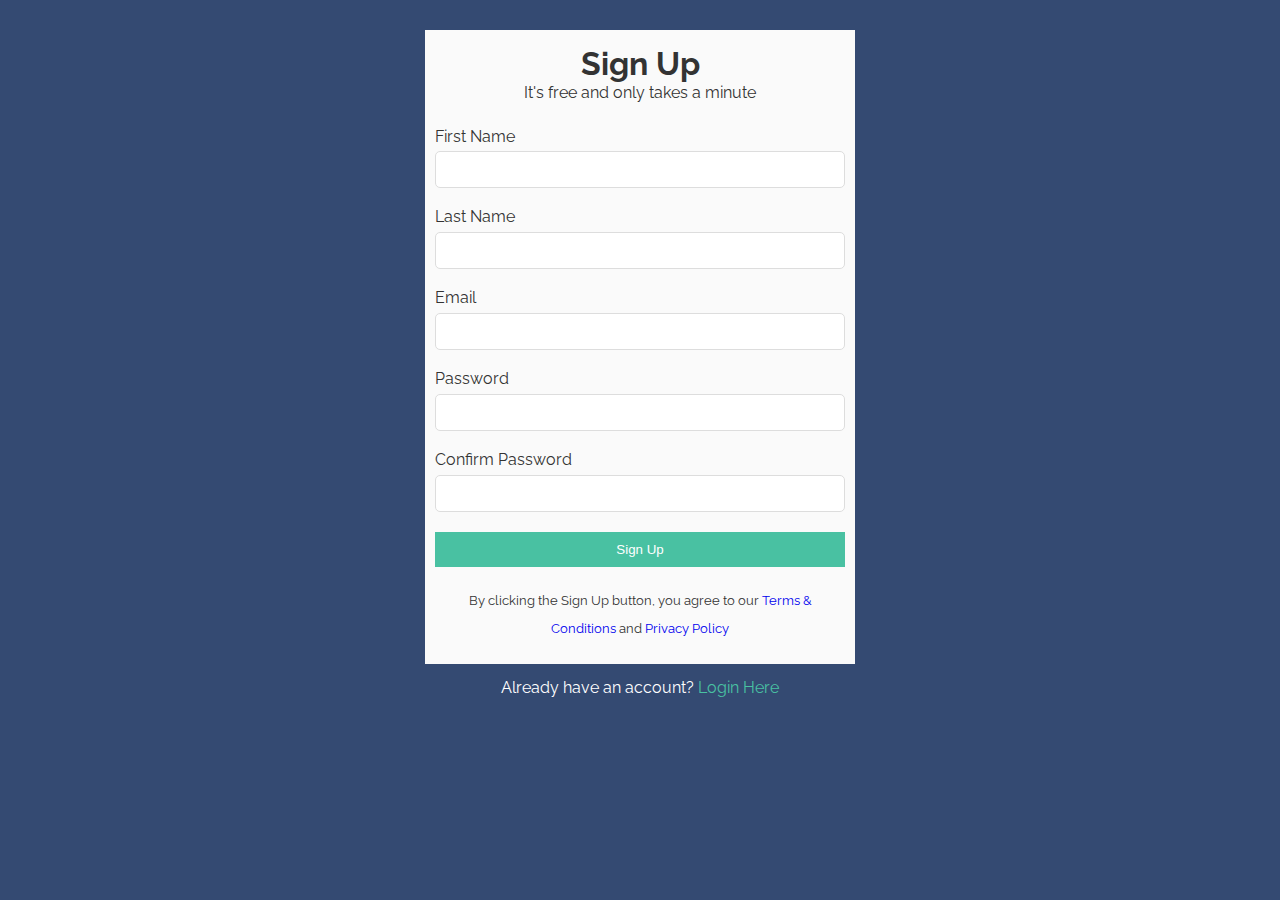
<file: index.html>
<!DOCTYPE html>
<html lang="en">
  <head>
    <meta charset="UTF-8" />
    <meta name="viewport" content="width=device-width, initial-scale=1.0" />
    <meta http-equiv="X-UA-Compatible" content="ie=edge" />
    <title>Form Styling</title>
    <link
      href="https://fonts.googleapis.com/css?family=Raleway"
      rel="stylesheet"
    />
    <style>
      * {
        margin: 0;
        padding: 0;
        box-sizing: border-box;
      }

      body {     
        font-family: 'Raleway', sans-serif;   
        background-color: #344a72;
        line-height: 1.8em;
      }

      a {
        text-decoration: none;
      }

      #container {
        margin: 20px auto;
        max-width: 450px;
        padding: 10px;
      }

      .form-wrap {
        background-color: #fafafa;
        padding: 20px 10px;
        color: #333;
      }

      .form-wrap h1,
      .form-wrap p {
        text-align: center;
      }

      .form-wrap .form-group {
        margin-top: 15px;
      }

      .form-wrap .form-group label {
        display: block;
      }

      .form-wrap .form-group input {
        width: 100%;
        padding: 10px;
        border: #ddd solid 1px;
        border-radius: 5px;
      }

      .form-wrap button {
        width: 100%;
        display: block;
        background-color: #49c1a2;
        padding: 10px;
        margin-top: 20px;
        cursor: pointer;
        color: #fff;
        border: none;
      }

      .form-wrap button:hover {
        background-color: #37a08e;
        padding: 10px;
        margin-top: 20px;
        cursor: pointer;
      }

      .form-wrap .bottom-text {
        font-size: 13px;
        margin-top: 20px;
      }

      footer {
        
        text-align: center;
        margin-top: 10px;
        color: #fff;
      }

      footer a {
        color: #49c1a2;
      }
    </style>
  </head>
  <body>
    <div id="container">
      <div class="form-wrap">
        <h1>Sign Up</h1>
        <p>It's free and only takes a minute</p>
        <form>
          <div class="form-group">
            <label for="first-name">First Name</label>
            <input type="text" name="firstName" id="first-name" />
          </div>
          <div class="form-group">
            <label for="last-name">Last Name</label>
            <input type="text" name="lastName" id="last-name" />
          </div>
          <div class="form-group">
            <label for="email">Email</label>
            <input type="email" name="email" id="email" />
          </div>
          <div class="form-group">
            <label for="password">Password</label>
            <input type="password" name="password" id="password" />
          </div>
          <div class="form-group">
            <label for="password2">Confirm Password</label>
            <input type="password" name="pasword2" id="password2" />
          </div>
          <button type="submit" class="btn">Sign Up</button>
          <p class="bottom-text">
            By clicking the Sign Up button, you agree to our
            <a href="#">Terms & Conditions</a> and
            <a href="#">Privacy Policy</a>
          </p>
        </form>
      </div>
      <footer>
        <p>Already have an account? <a href="#">Login Here</a></p>
      </footer>
    </div>
  </body>
</html>
</file>
